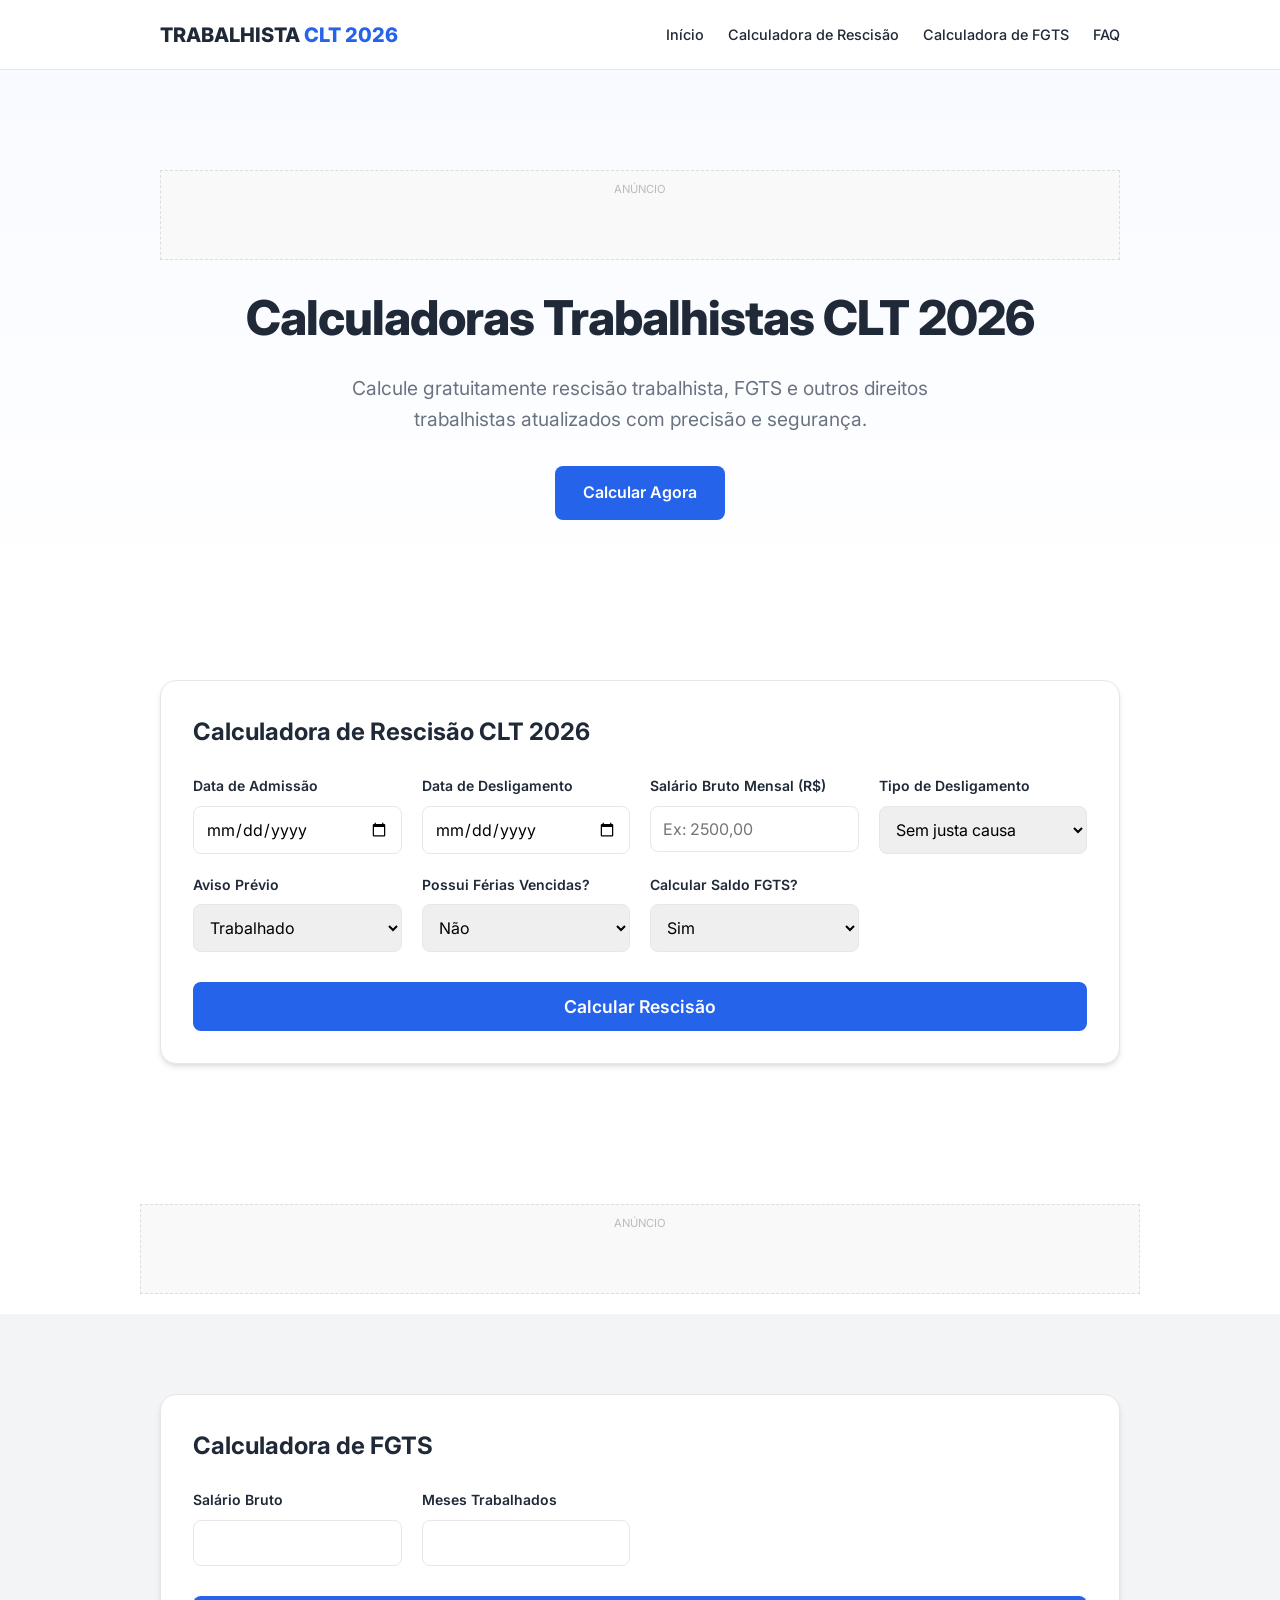
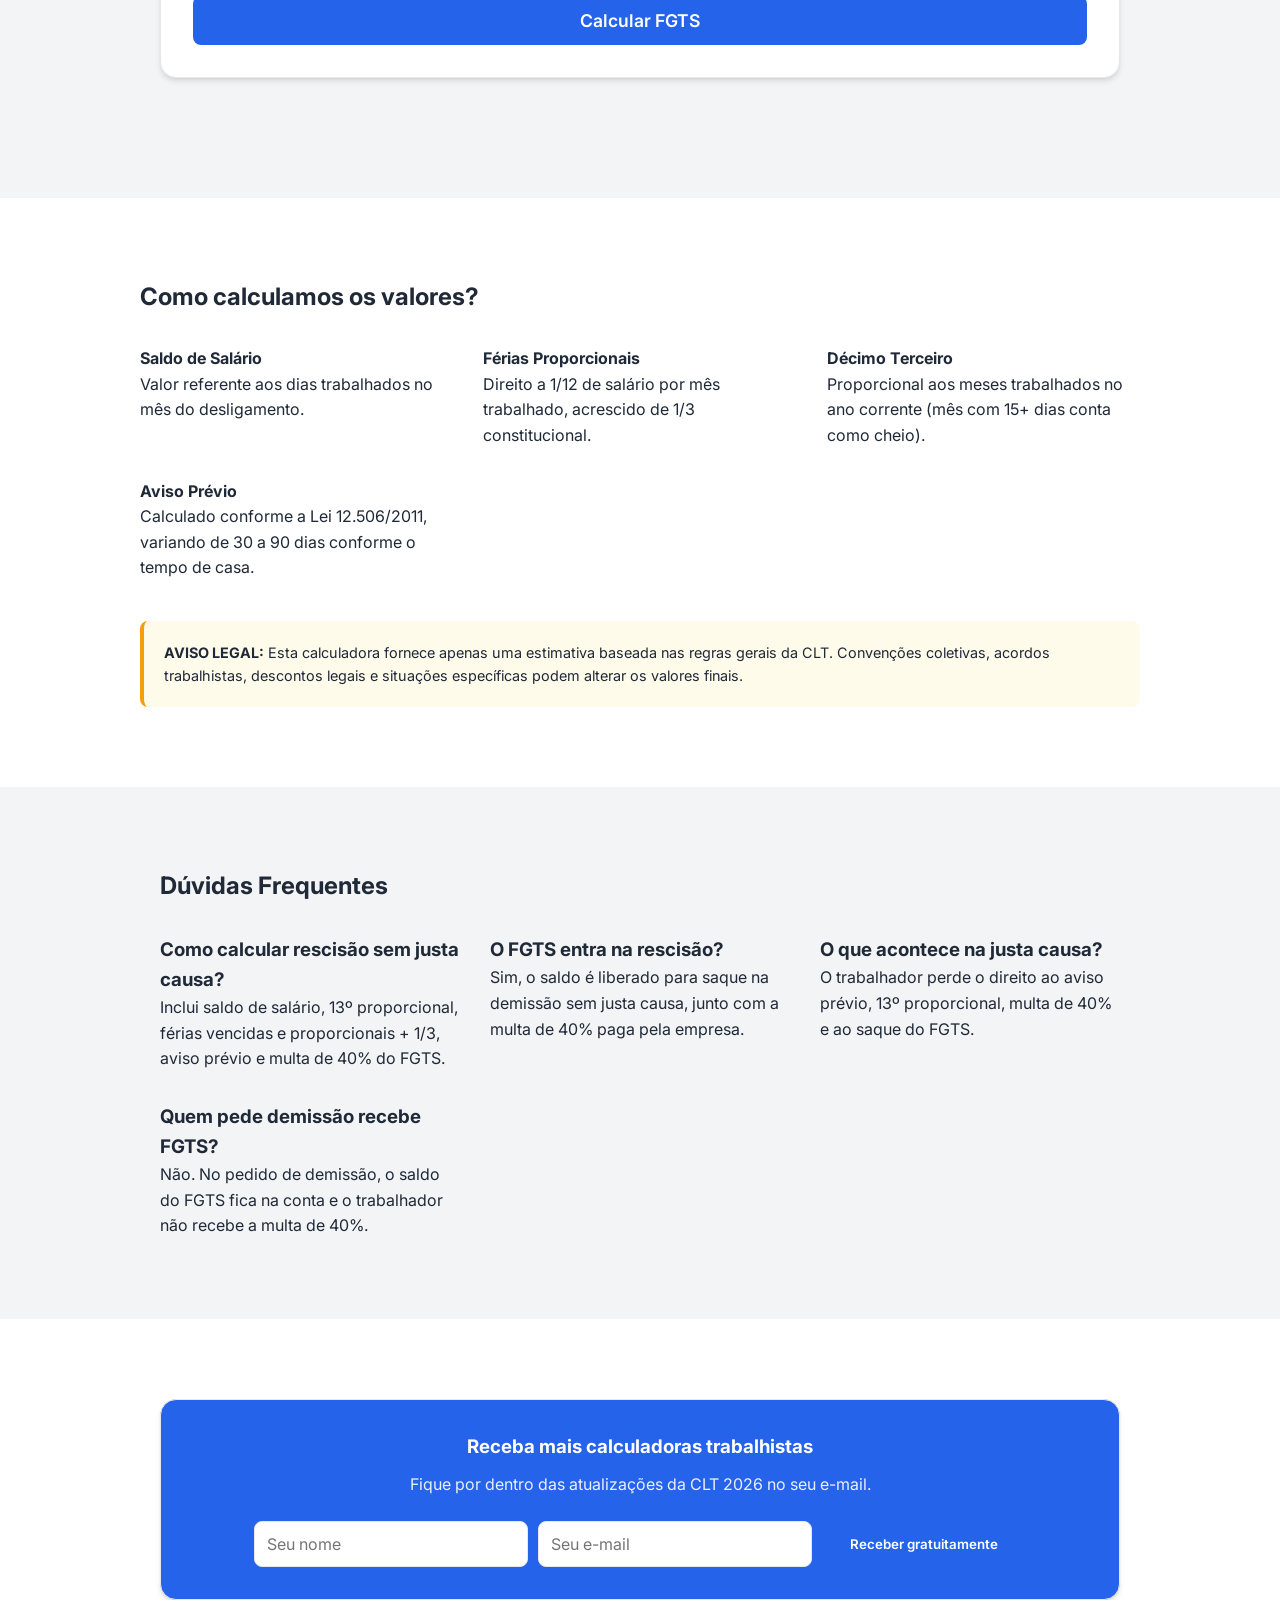
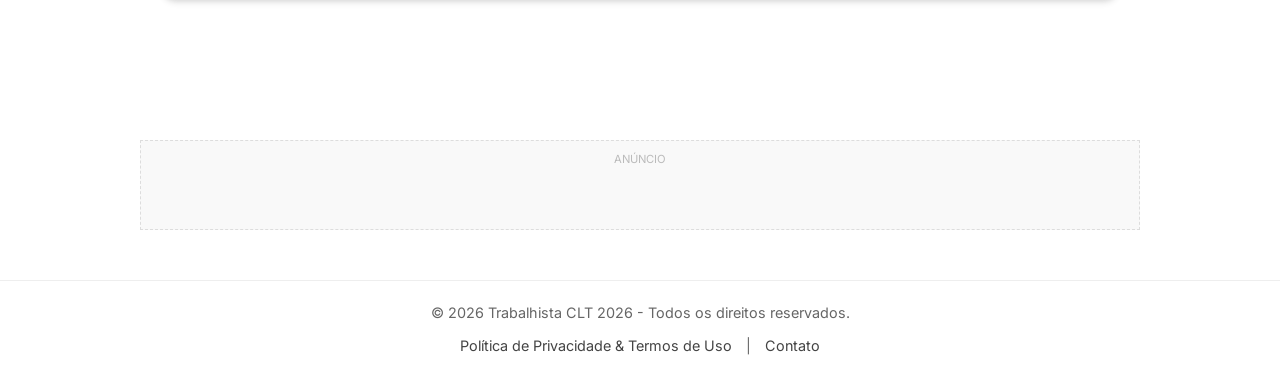
<file: index.html>
<!DOCTYPE html>
<html lang="pt-BR">
<head>
    <meta name="google-site-verification" content="yrwD27p39Jmg1L179mH3Icwig_FVe0cC53OuMnPhThA" />
    <meta charset="UTF-8">
    <meta name="viewport" content="width=device-width, initial-scale=1.0">
    <title>Calculadora de Rescisão CLT 2026 | Grátis e Atualizada</title>
    <meta name="description" content="Calcule gratuitamente sua rescisão trabalhista, FGTS, férias, décimo terceiro proporcional e multa de 40% com as regras da CLT 2026.">
    
    <!-- Open Graph / Facebook -->
    <meta property="og:type" content="website">
    <meta property="og:url" content="https://seusite.com.br/calculadora-rescisao-clt">
    <meta property="og:title" content="Calculadora de Rescisão CLT 2026 | Grátis e Atualizada">
    <meta property="og:description" content="Simulação completa de direitos trabalhistas: FGTS, Multa de 40%, Aviso Prévio e Férias.">
    <meta property="og:image" content="https://seusite.com.br/assets/og-image.png">

    <!-- Twitter -->
    <meta property="twitter:card" content="summary_large_image">
    <meta property="twitter:title" content="Calculadora de Rescisão CLT 2026">
    <meta property="twitter:description" content="Calcule seus direitos trabalhistas de forma rápida e segura.">

    <!-- Fonts -->
    <link rel="preconnect" href="https://fonts.googleapis.com">
    <link rel="preconnect" href="https://fonts.gstatic.com" crossorigin>
    <link href="https://fonts.googleapis.com/css2?family=Inter:wght@400;500;600;700&display=swap" rel="stylesheet">
    
    <link rel="stylesheet" href="styles.css">

    <!-- Schema Markup JSON-LD -->
    <script type="application/ld+json">
    {
      "@context": "https://schema.org",
      "@type": "FinancialService",
      "name": "Trabalhista CLT 2026",
      "description": "Calculadoras trabalhistas gratuitas para trabalhadores brasileiros.",
      "url": "https://seusite.com.br"
    }
    </script>
</head>
<body>

    <header class="navbar">
        <div class="container nav-content">
            <div class="logo">TRABALHISTA <span>CLT 2026</span></div>
            <nav>
                <ul class="nav-links">
                    <li><a href="#inicio">Início</a></li>
                    <li><a href="#calculadora">Calculadora de Rescisão</a></li>
                    <li><a href="#fgts">Calculadora de FGTS</a></li>
                    <li><a href="#faq">FAQ</a></li>
                </ul>
            </nav>
        </div>
    </header>

    <main>
        <!-- Hero Section -->
        <section id="inicio" class="hero">
            <div class="container">
                <div id="ad-top" class="ad-area">Anúncio</div>
                <h1>Calculadoras Trabalhistas CLT 2026</h1>
                <p>Calcule gratuitamente rescisão trabalhista, FGTS e outros direitos trabalhistas atualizados com precisão e segurança.</p>
                <a href="#calculadora" class="btn-primary">Calcular Agora</a>
            </div>
        </section>

        <!-- Calculadora de Rescisão -->
        <section id="calculadora" class="section">
            <div class="container">
                <div class="card card-main">
                    <div class="card-header">
                        <h2>Calculadora de Rescisão CLT 2026</h2>
                    </div>
                    <form id="form-rescisao" class="grid-form">
                        <div class="form-group">
                            <label for="admissao">Data de Admissão</label>
                            <input type="date" id="admissao" required>
                        </div>
                        <div class="form-group">
                            <label for="desligamento">Data de Desligamento</label>
                            <input type="date" id="desligamento" required>
                        </div>
                        <div class="form-group">
                            <label for="salario">Salário Bruto Mensal (R$)</label>
                            <input type="number" id="salario" step="0.01" placeholder="Ex: 2500,00" required>
                        </div>
                        <div class="form-group">
                            <label for="motivo">Tipo de Desligamento</label>
                            <select id="motivo">
                                <option value="sem-justa-causa">Sem justa causa</option>
                                <option value="pedido-demissao">Pedido de demissão</option>
                                <option value="termino-contrato">Término de contrato</option>
                                <option value="justa-causa">Justa causa</option>
                            </select>
                        </div>
                        <div class="form-group">
                            <label for="aviso">Aviso Prévio</label>
                            <select id="aviso">
                                <option value="trabalhado">Trabalhado</option>
                                <option value="indenizado">Indenizado</option>
                                <option value="nao-se-aplica">Não se aplica</option>
                            </select>
                        </div>
                        <div class="form-group">
                            <label for="ferias-vencidas">Possui Férias Vencidas?</label>
                            <select id="ferias-vencidas">
                                <option value="nao">Não</option>
                                <option value="sim">Sim</option>
                            </select>
                        </div>
                        <div class="form-group">
                            <label for="tem-fgts">Calcular Saldo FGTS?</label>
                            <select id="tem-fgts">
                                <option value="sim">Sim</option>
                                <option value="nao">Não</option>
                            </select>
                        </div>
                        <div class="form-btn-area">
                            <button type="submit" class="btn-calculate">Calcular Rescisão</button>
                        </div>
                    </form>
                </div>

                <!-- Painel de Resultados -->
                <div id="resultado-rescisao" class="card card-result hidden">
                    <div class="result-header">
                        <h3>Valor estimado da rescisão</h3>
                        <div class="total-value" id="res-total">R$ 0,00</div>
                    </div>
                    <div class="result-grid">
                        <div class="result-item"><span>Saldo de Salário</span><strong id="res-saldo-salario">R$ 0,00</strong></div>
                        <div class="result-item"><span>13º Proporcional</span><strong id="res-13-prop">R$ 0,00</strong></div>
                        <div class="result-item"><span>Férias Proporcionais</span><strong id="res-ferias-prop">R$ 0,00</strong></div>
                        <div class="result-item"><span>1/3 Constitucional</span><strong id="res-terco">R$ 0,00</strong></div>
                        <div class="result-item"><span>Férias Vencidas</span><strong id="res-ferias-vencidas">R$ 0,00</strong></div>
                        <div class="result-item"><span>Aviso Prévio</span><strong id="res-aviso">R$ 0,00</strong></div>
                        <div class="result-item"><span>FGTS Estimado</span><strong id="res-fgts">R$ 0,00</strong></div>
                        <div class="result-item"><span>Multa FGTS (40%)</span><strong id="res-multa">R$ 0,00</strong></div>
                    </div>
                    <div class="result-actions">
                        <button onclick="window.print()" class="btn-outline">Imprimir</button>
                        <button onclick="copiarResultado()" class="btn-outline">Copiar Resultado</button>
                        <button onclick="resetarCalculo()" class="btn-text">Refazer cálculo</button>
                    </div>
                </div>
            </div>
        </section>

        <div id="ad-middle" class="ad-area container">Anúncio</div>

        <!-- Calculadora FGTS -->
        <section id="fgts" class="section bg-light">
            <div class="container">
                <div class="card">
                    <div class="card-header">
                        <h2>Calculadora de FGTS</h2>
                    </div>
                    <form id="form-fgts" class="grid-form">
                        <div class="form-group">
                            <label>Salário Bruto</label>
                            <input type="number" id="fgts-salario" step="0.01" required>
                        </div>
                        <div class="form-group">
                            <label>Meses Trabalhados</label>
                            <input type="number" id="fgts-meses" required>
                        </div>
                        <div class="form-btn-area">
                            <button type="submit" class="btn-calculate">Calcular FGTS</button>
                        </div>
                    </form>
                    <div id="resultado-fgts" class="result-simple hidden">
                        <p>FGTS acumulado estimado:</p>
                        <h4 id="fgts-total-val">R$ 0,00</h4>
                    </div>
                </div>
            </div>
        </section>

        <!-- Explicação -->
        <section class="section container">
            <div class="content-text">
                <h2>Como calculamos os valores?</h2>
                <div class="grid-explanation">
                    <div class="exp-item">
                        <h4>Saldo de Salário</h4>
                        <p>Valor referente aos dias trabalhados no mês do desligamento.</p>
                    </div>
                    <div class="exp-item">
                        <h4>Férias Proporcionais</h4>
                        <p>Direito a 1/12 de salário por mês trabalhado, acrescido de 1/3 constitucional.</p>
                    </div>
                    <div class="exp-item">
                        <h4>Décimo Terceiro</h4>
                        <p>Proporcional aos meses trabalhados no ano corrente (mês com 15+ dias conta como cheio).</p>
                    </div>
                    <div class="exp-item">
                        <h4>Aviso Prévio</h4>
                        <p>Calculado conforme a Lei 12.506/2011, variando de 30 a 90 dias conforme o tempo de casa.</p>
                    </div>
                </div>
                <div class="warning-box">
                    <strong>AVISO LEGAL:</strong> Esta calculadora fornece apenas uma estimativa baseada nas regras gerais da CLT. Convenções coletivas, acordos trabalhistas, descontos legais e situações específicas podem alterar os valores finais.
                </div>
            </div>
        </section>

        <!-- FAQ Section -->
        <section id="faq" class="section bg-light">
            <div class="container">
                <h2 class="text-center">Dúvidas Frequentes</h2>
                <div class="faq-grid">
                    <div class="faq-item">
                        <h3>Como calcular rescisão sem justa causa?</h3>
                        <p>Inclui saldo de salário, 13º proporcional, férias vencidas e proporcionais + 1/3, aviso prévio e multa de 40% do FGTS.</p>
                    </div>
                    <div class="faq-item">
                        <h3>O FGTS entra na rescisão?</h3>
                        <p>Sim, o saldo é liberado para saque na demissão sem justa causa, junto com a multa de 40% paga pela empresa.</p>
                    </div>
                    <div class="faq-item">
                        <h3>O que acontece na justa causa?</h3>
                        <p>O trabalhador perde o direito ao aviso prévio, 13º proporcional, multa de 40% e ao saque do FGTS.</p>
                    </div>
                    <div class="faq-item">
                        <h3>Quem pede demissão recebe FGTS?</h3>
                        <p>Não. No pedido de demissão, o saldo do FGTS fica na conta e o trabalhador não recebe a multa de 40%.</p>
                    </div>
                </div>
            </div>
        </section>

        <!-- Lead Capture -->
        <section class="section">
            <div class="container">
                <div class="card lead-card">
                    <h3>Receba mais calculadoras trabalhistas</h3>
                    <p>Fique por dentro das atualizações da CLT 2026 no seu e-mail.</p>
                    <form class="form-inline">
                        <input type="text" placeholder="Seu nome" required>
                        <input type="email" placeholder="Seu e-mail" required>
                        <button type="submit" class="btn-primary">Receber gratuitamente</button>
                    </form>
                </div>
            </div>
        </section>

        <div id="ad-bottom" class="ad-area container">Anúncio</div>
    </main>

    <footer class="footer" style="margin-top: 50px; padding: 20px; text-align: center; border-top: 1px solid #eee; font-family: sans-serif; font-size: 0.9em; color: #666;">
    <div class="container">
        <p>&copy; 2026 Trabalhista CLT 2026 - Todos os direitos reservados.</p>
        <p style="margin-top: 10px;">
            <a href="privacidade.html" style="color: #444; margin: 0 10px; text-decoration: none;">Política de Privacidade & Termos de Uso</a> | 
            <a href="contato.html" style="color: #444; margin: 0 10px; text-decoration: none;">Contato</a>
        </p>
    </div>
</footer>

<script src="script.js"></script>
</body>
</html>
</file>
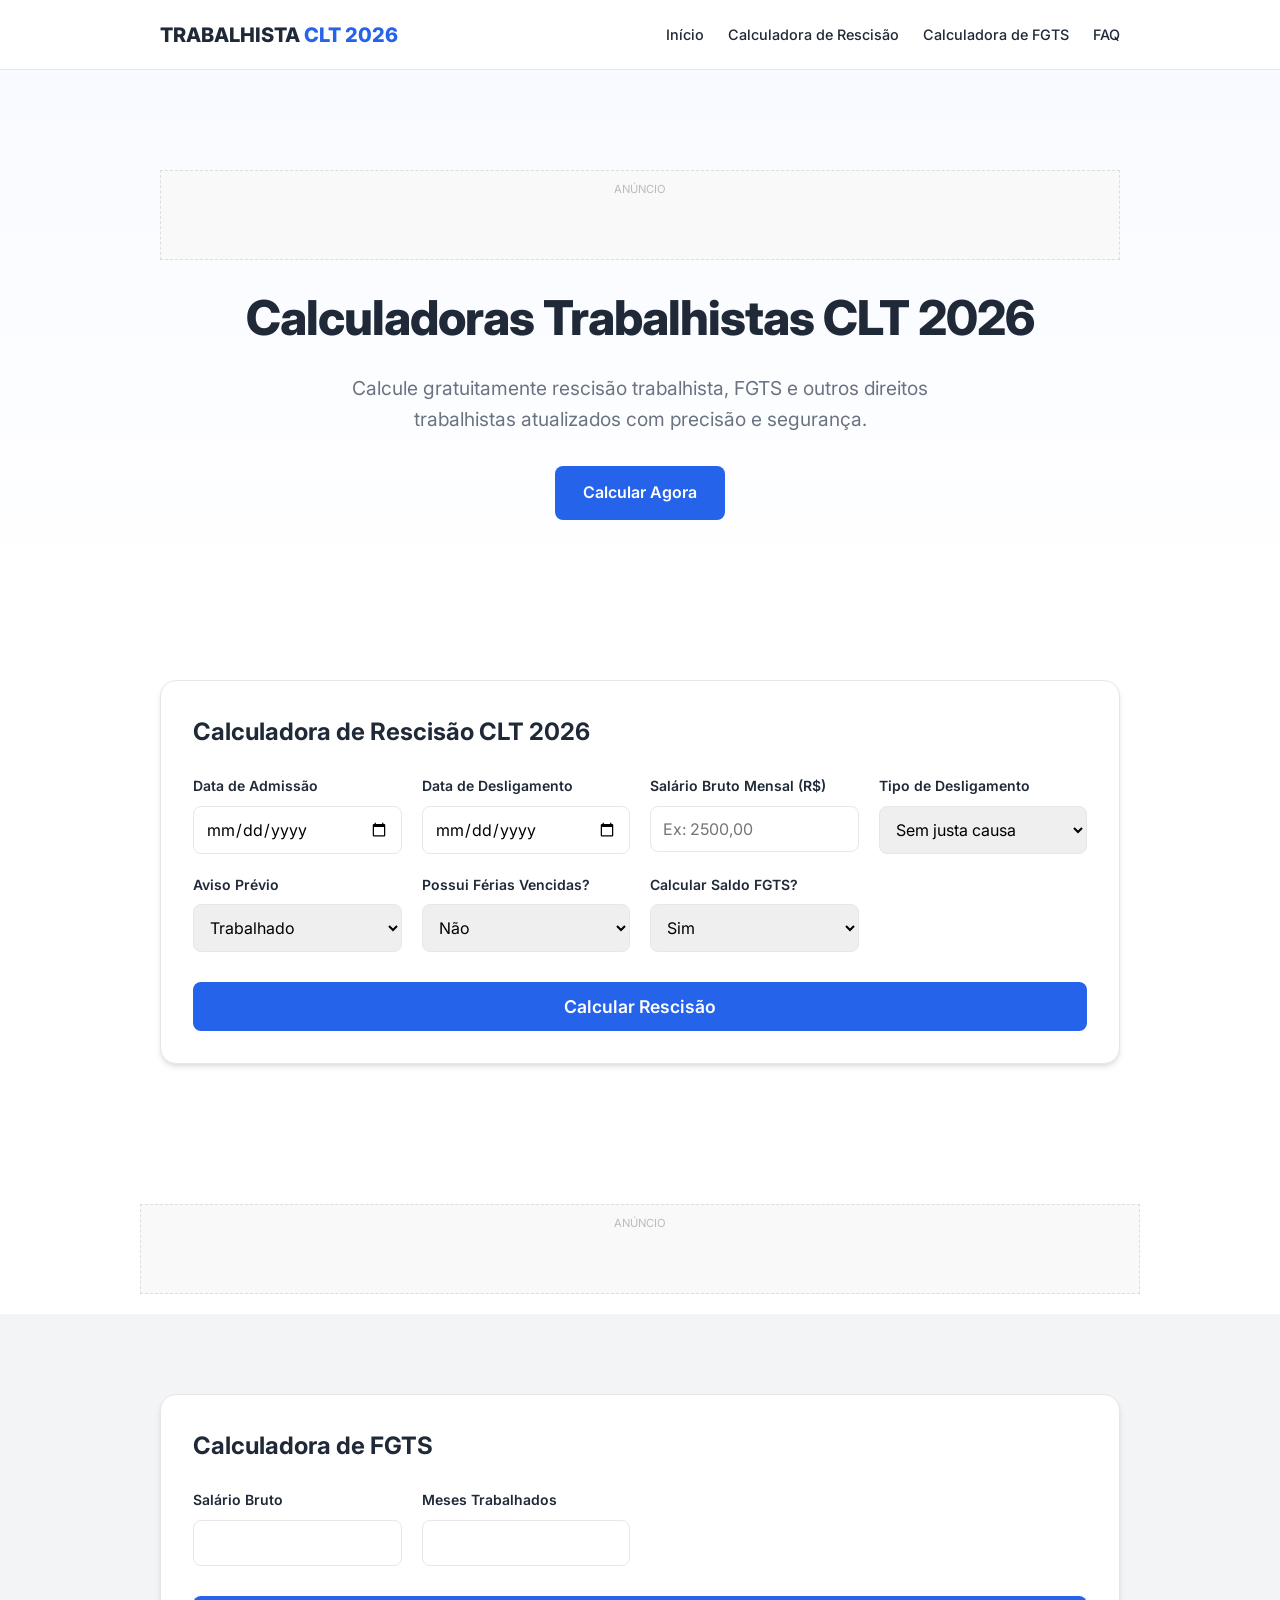
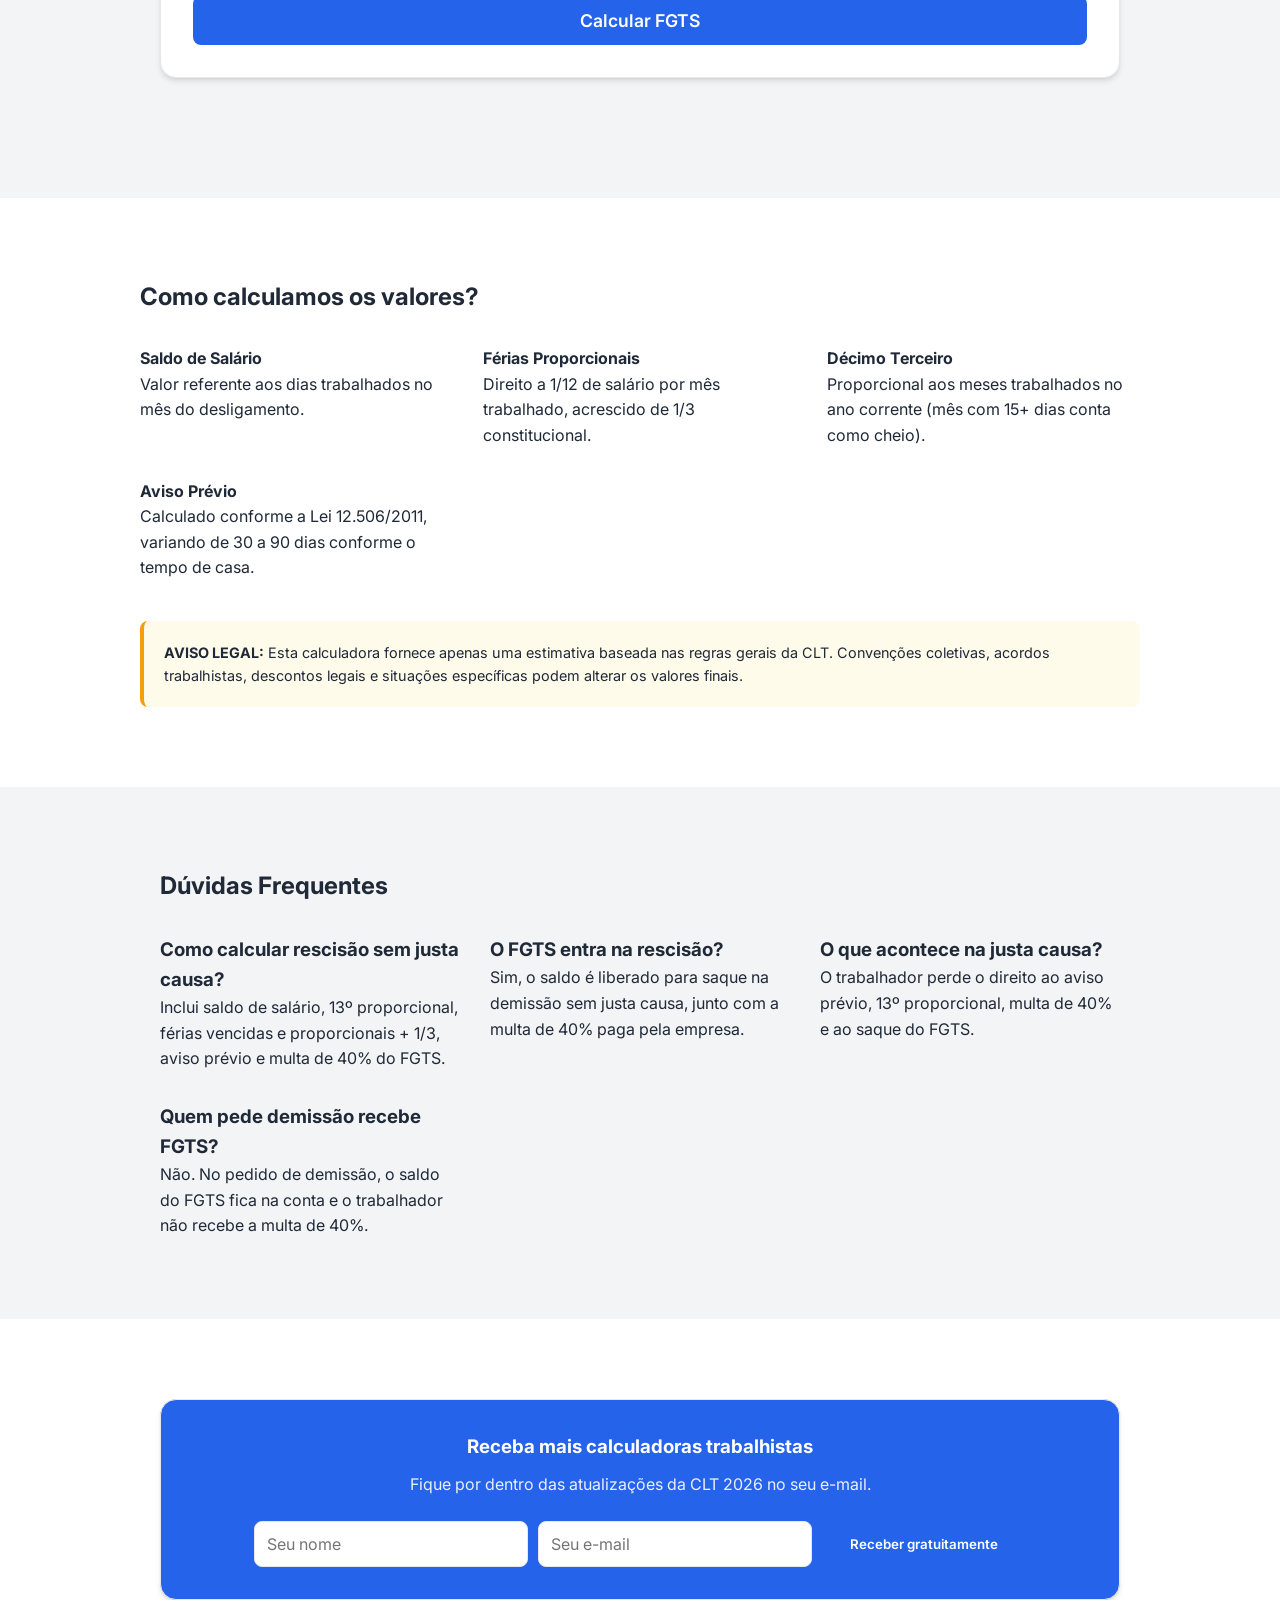
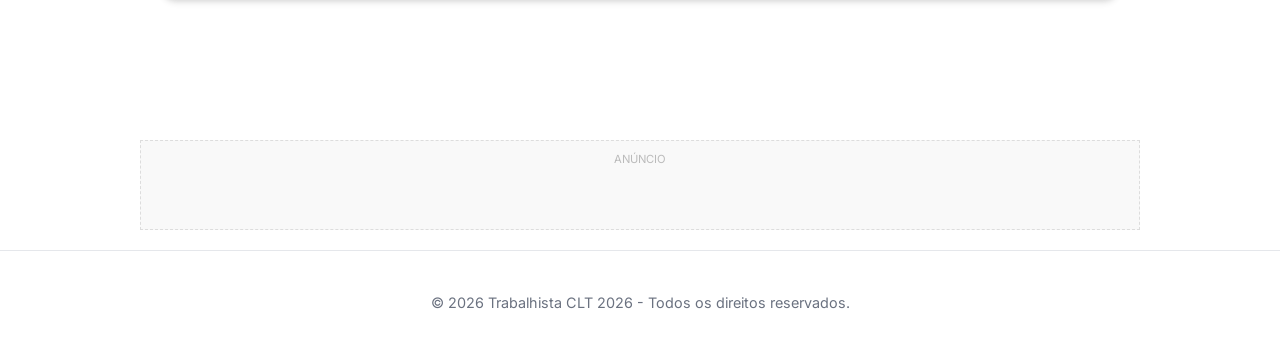
<file: ai_studio_code.html>
<!DOCTYPE html>
<html lang="pt-BR">
<head>
    <meta charset="UTF-8">
    <meta name="viewport" content="width=device-width, initial-scale=1.0">
    <title>Calculadora de Rescisão CLT 2026 | Grátis e Atualizada</title>
    <meta name="description" content="Calcule gratuitamente sua rescisão trabalhista, FGTS, férias, décimo terceiro proporcional e multa de 40% com as regras da CLT 2026.">
    
    <!-- Open Graph / Facebook -->
    <meta property="og:type" content="website">
    <meta property="og:url" content="https://seusite.com.br/calculadora-rescisao-clt">
    <meta property="og:title" content="Calculadora de Rescisão CLT 2026 | Grátis e Atualizada">
    <meta property="og:description" content="Simulação completa de direitos trabalhistas: FGTS, Multa de 40%, Aviso Prévio e Férias.">
    <meta property="og:image" content="https://seusite.com.br/assets/og-image.png">

    <!-- Twitter -->
    <meta property="twitter:card" content="summary_large_image">
    <meta property="twitter:title" content="Calculadora de Rescisão CLT 2026">
    <meta property="twitter:description" content="Calcule seus direitos trabalhistas de forma rápida e segura.">

    <!-- Fonts -->
    <link rel="preconnect" href="https://fonts.googleapis.com">
    <link rel="preconnect" href="https://fonts.gstatic.com" crossorigin>
    <link href="https://fonts.googleapis.com/css2?family=Inter:wght@400;500;600;700&display=swap" rel="stylesheet">
    
    <link rel="stylesheet" href="styles.css">

    <!-- Schema Markup JSON-LD -->
    <script type="application/ld+json">
    {
      "@context": "https://schema.org",
      "@type": "FinancialService",
      "name": "Trabalhista CLT 2026",
      "description": "Calculadoras trabalhistas gratuitas para trabalhadores brasileiros.",
      "url": "https://seusite.com.br"
    }
    </script>
</head>
<body>

    <header class="navbar">
        <div class="container nav-content">
            <div class="logo">TRABALHISTA <span>CLT 2026</span></div>
            <nav>
                <ul class="nav-links">
                    <li><a href="#inicio">Início</a></li>
                    <li><a href="#calculadora">Calculadora de Rescisão</a></li>
                    <li><a href="#fgts">Calculadora de FGTS</a></li>
                    <li><a href="#faq">FAQ</a></li>
                </ul>
            </nav>
        </div>
    </header>

    <main>
        <!-- Hero Section -->
        <section id="inicio" class="hero">
            <div class="container">
                <div id="ad-top" class="ad-area">Anúncio</div>
                <h1>Calculadoras Trabalhistas CLT 2026</h1>
                <p>Calcule gratuitamente rescisão trabalhista, FGTS e outros direitos trabalhistas atualizados com precisão e segurança.</p>
                <a href="#calculadora" class="btn-primary">Calcular Agora</a>
            </div>
        </section>

        <!-- Calculadora de Rescisão -->
        <section id="calculadora" class="section">
            <div class="container">
                <div class="card card-main">
                    <div class="card-header">
                        <h2>Calculadora de Rescisão CLT 2026</h2>
                    </div>
                    <form id="form-rescisao" class="grid-form">
                        <div class="form-group">
                            <label for="admissao">Data de Admissão</label>
                            <input type="date" id="admissao" required>
                        </div>
                        <div class="form-group">
                            <label for="desligamento">Data de Desligamento</label>
                            <input type="date" id="desligamento" required>
                        </div>
                        <div class="form-group">
                            <label for="salario">Salário Bruto Mensal (R$)</label>
                            <input type="number" id="salario" step="0.01" placeholder="Ex: 2500,00" required>
                        </div>
                        <div class="form-group">
                            <label for="motivo">Tipo de Desligamento</label>
                            <select id="motivo">
                                <option value="sem-justa-causa">Sem justa causa</option>
                                <option value="pedido-demissao">Pedido de demissão</option>
                                <option value="termino-contrato">Término de contrato</option>
                                <option value="justa-causa">Justa causa</option>
                            </select>
                        </div>
                        <div class="form-group">
                            <label for="aviso">Aviso Prévio</label>
                            <select id="aviso">
                                <option value="trabalhado">Trabalhado</option>
                                <option value="indenizado">Indenizado</option>
                                <option value="nao-se-aplica">Não se aplica</option>
                            </select>
                        </div>
                        <div class="form-group">
                            <label for="ferias-vencidas">Possui Férias Vencidas?</label>
                            <select id="ferias-vencidas">
                                <option value="nao">Não</option>
                                <option value="sim">Sim</option>
                            </select>
                        </div>
                        <div class="form-group">
                            <label for="tem-fgts">Calcular Saldo FGTS?</label>
                            <select id="tem-fgts">
                                <option value="sim">Sim</option>
                                <option value="nao">Não</option>
                            </select>
                        </div>
                        <div class="form-btn-area">
                            <button type="submit" class="btn-calculate">Calcular Rescisão</button>
                        </div>
                    </form>
                </div>

                <!-- Painel de Resultados -->
                <div id="resultado-rescisao" class="card card-result hidden">
                    <div class="result-header">
                        <h3>Valor estimado da rescisão</h3>
                        <div class="total-value" id="res-total">R$ 0,00</div>
                    </div>
                    <div class="result-grid">
                        <div class="result-item"><span>Saldo de Salário</span><strong id="res-saldo-salario">R$ 0,00</strong></div>
                        <div class="result-item"><span>13º Proporcional</span><strong id="res-13-prop">R$ 0,00</strong></div>
                        <div class="result-item"><span>Férias Proporcionais</span><strong id="res-ferias-prop">R$ 0,00</strong></div>
                        <div class="result-item"><span>1/3 Constitucional</span><strong id="res-terco">R$ 0,00</strong></div>
                        <div class="result-item"><span>Férias Vencidas</span><strong id="res-ferias-vencidas">R$ 0,00</strong></div>
                        <div class="result-item"><span>Aviso Prévio</span><strong id="res-aviso">R$ 0,00</strong></div>
                        <div class="result-item"><span>FGTS Estimado</span><strong id="res-fgts">R$ 0,00</strong></div>
                        <div class="result-item"><span>Multa FGTS (40%)</span><strong id="res-multa">R$ 0,00</strong></div>
                    </div>
                    <div class="result-actions">
                        <button onclick="window.print()" class="btn-outline">Imprimir</button>
                        <button onclick="copiarResultado()" class="btn-outline">Copiar Resultado</button>
                        <button onclick="resetarCalculo()" class="btn-text">Refazer cálculo</button>
                    </div>
                </div>
            </div>
        </section>

        <div id="ad-middle" class="ad-area container">Anúncio</div>

        <!-- Calculadora FGTS -->
        <section id="fgts" class="section bg-light">
            <div class="container">
                <div class="card">
                    <div class="card-header">
                        <h2>Calculadora de FGTS</h2>
                    </div>
                    <form id="form-fgts" class="grid-form">
                        <div class="form-group">
                            <label>Salário Bruto</label>
                            <input type="number" id="fgts-salario" step="0.01" required>
                        </div>
                        <div class="form-group">
                            <label>Meses Trabalhados</label>
                            <input type="number" id="fgts-meses" required>
                        </div>
                        <div class="form-btn-area">
                            <button type="submit" class="btn-calculate">Calcular FGTS</button>
                        </div>
                    </form>
                    <div id="resultado-fgts" class="result-simple hidden">
                        <p>FGTS acumulado estimado:</p>
                        <h4 id="fgts-total-val">R$ 0,00</h4>
                    </div>
                </div>
            </div>
        </section>

        <!-- Explicação -->
        <section class="section container">
            <div class="content-text">
                <h2>Como calculamos os valores?</h2>
                <div class="grid-explanation">
                    <div class="exp-item">
                        <h4>Saldo de Salário</h4>
                        <p>Valor referente aos dias trabalhados no mês do desligamento.</p>
                    </div>
                    <div class="exp-item">
                        <h4>Férias Proporcionais</h4>
                        <p>Direito a 1/12 de salário por mês trabalhado, acrescido de 1/3 constitucional.</p>
                    </div>
                    <div class="exp-item">
                        <h4>Décimo Terceiro</h4>
                        <p>Proporcional aos meses trabalhados no ano corrente (mês com 15+ dias conta como cheio).</p>
                    </div>
                    <div class="exp-item">
                        <h4>Aviso Prévio</h4>
                        <p>Calculado conforme a Lei 12.506/2011, variando de 30 a 90 dias conforme o tempo de casa.</p>
                    </div>
                </div>
                <div class="warning-box">
                    <strong>AVISO LEGAL:</strong> Esta calculadora fornece apenas uma estimativa baseada nas regras gerais da CLT. Convenções coletivas, acordos trabalhistas, descontos legais e situações específicas podem alterar os valores finais.
                </div>
            </div>
        </section>

        <!-- FAQ Section -->
        <section id="faq" class="section bg-light">
            <div class="container">
                <h2 class="text-center">Dúvidas Frequentes</h2>
                <div class="faq-grid">
                    <div class="faq-item">
                        <h3>Como calcular rescisão sem justa causa?</h3>
                        <p>Inclui saldo de salário, 13º proporcional, férias vencidas e proporcionais + 1/3, aviso prévio e multa de 40% do FGTS.</p>
                    </div>
                    <div class="faq-item">
                        <h3>O FGTS entra na rescisão?</h3>
                        <p>Sim, o saldo é liberado para saque na demissão sem justa causa, junto com a multa de 40% paga pela empresa.</p>
                    </div>
                    <div class="faq-item">
                        <h3>O que acontece na justa causa?</h3>
                        <p>O trabalhador perde o direito ao aviso prévio, 13º proporcional, multa de 40% e ao saque do FGTS.</p>
                    </div>
                    <div class="faq-item">
                        <h3>Quem pede demissão recebe FGTS?</h3>
                        <p>Não. No pedido de demissão, o saldo do FGTS fica na conta e o trabalhador não recebe a multa de 40%.</p>
                    </div>
                </div>
            </div>
        </section>

        <!-- Lead Capture -->
        <section class="section">
            <div class="container">
                <div class="card lead-card">
                    <h3>Receba mais calculadoras trabalhistas</h3>
                    <p>Fique por dentro das atualizações da CLT 2026 no seu e-mail.</p>
                    <form class="form-inline">
                        <input type="text" placeholder="Seu nome" required>
                        <input type="email" placeholder="Seu e-mail" required>
                        <button type="submit" class="btn-primary">Receber gratuitamente</button>
                    </form>
                </div>
            </div>
        </section>

        <div id="ad-bottom" class="ad-area container">Anúncio</div>
    </main>

    <footer class="footer">
        <div class="container">
            <p>&copy; 2026 Trabalhista CLT 2026 - Todos os direitos reservados.</p>
        </div>
    </footer>

    <script src="script.js"></script>
</body>
</html>
</file>
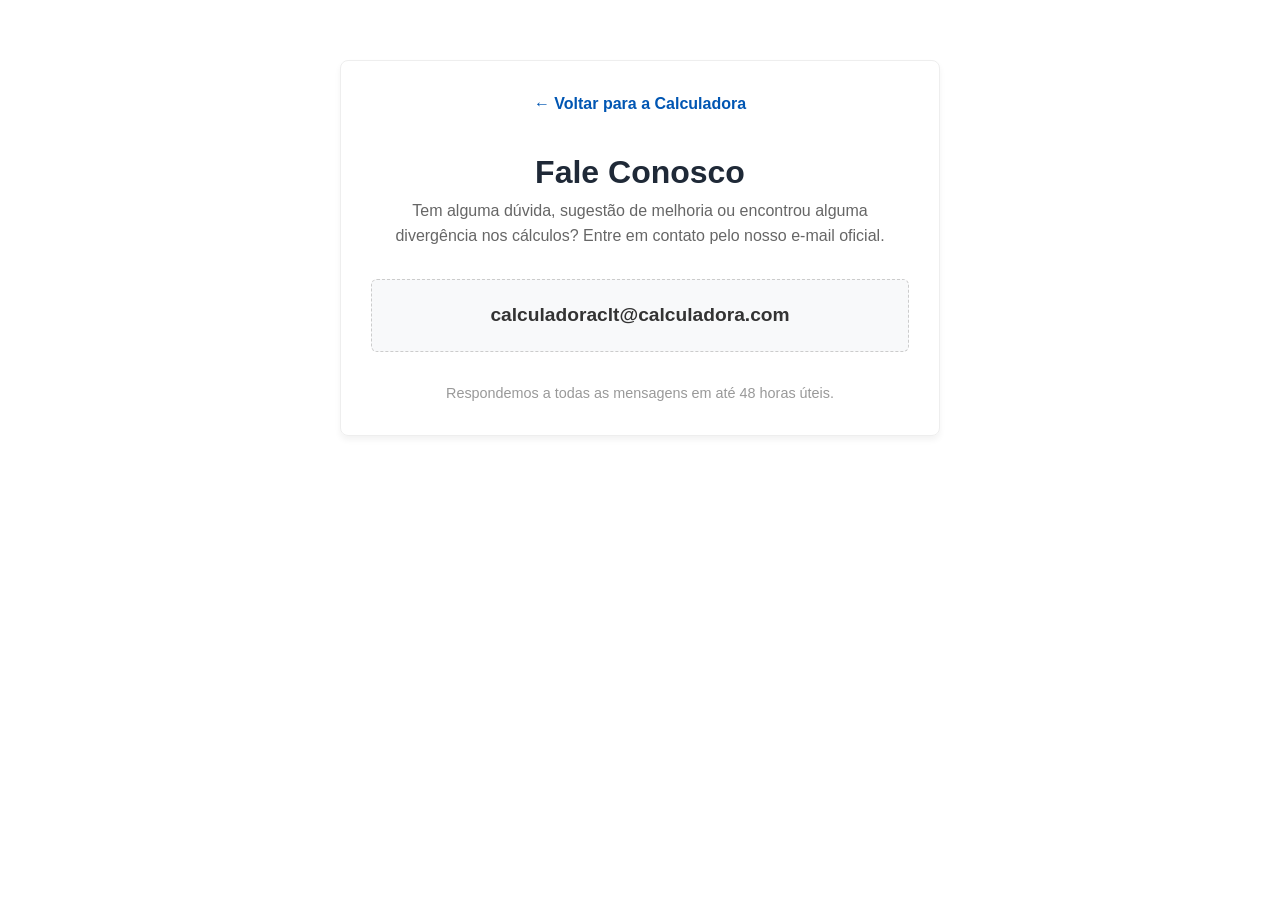
<file: contato.html>
<!DOCTYPE html>
<html lang="pt-BR">
<head>
    <meta charset="UTF-8">
    <meta name="viewport" content="width=device-width, initial-scale=1.0">
    <title>Contato - Trabalhista CLT</title>
    <link rel="stylesheet" href="styles.css">
</head>
<body>
    <div style="max-width: 600px; margin: 60px auto; padding: 30px; font-family: sans-serif; text-align: center; border: 1px solid #eee; border-radius: 8px; box-shadow: 0 4px 6px rgba(0,0,0,0.05);">
        <a href="index.html" style="color: #0056b3; text-decoration: none; font-weight: bold; display: block; margin-bottom: 30px;">← Voltar para a Calculadora</a>
        
        <h1>Fale Conosco</h1>
        <p style="color: #666; margin-bottom: 30px;">Tem alguma dúvida, sugestão de melhoria ou encontrou alguma divergência nos cálculos? Entre em contato pelo nosso e-mail oficial.</p>
        
        <div style="background: #f8f9fa; padding: 20px; border-radius: 6px; font-size: 1.2em; font-weight: bold; color: #333; border: 1px dashed #ccc;">
            calculadoraclt@calculadora.com
        </div>
        
        <p style="margin-top: 30px; font-size: 0.9em; color: #999;">Respondemos a todas as mensagens em até 48 horas úteis.</p>
    </div>
</body>
</html>
</file>
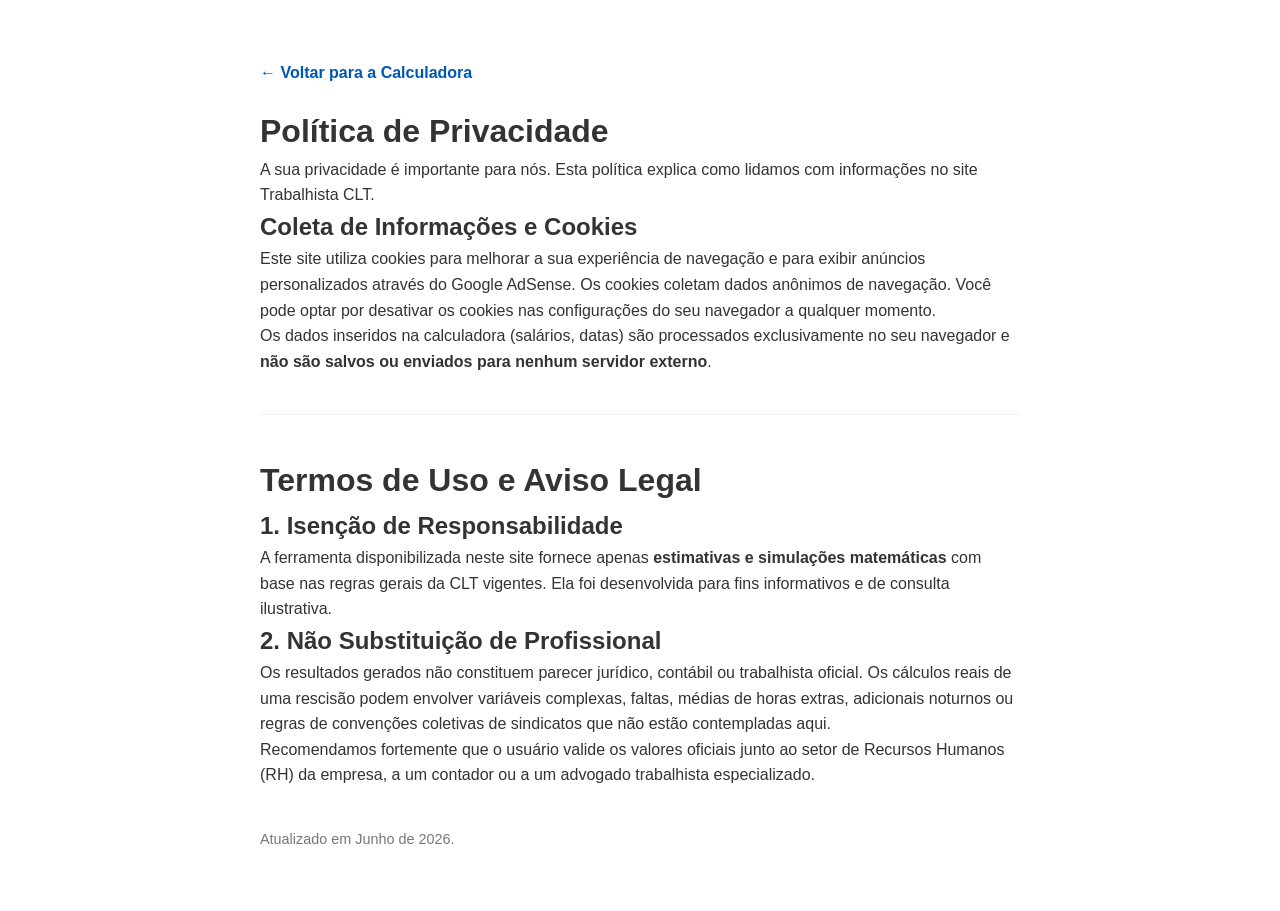
<file: privacidade.html>
<!DOCTYPE html>
<html lang="pt-BR">
<head>
    <meta charset="UTF-8">
    <meta name="viewport" content="width=device-width, initial-scale=1.0">
    <title>Política de Privacidade e Termos de Uso - Trabalhista CLT</title>
    <link rel="stylesheet" href="styles.css">
</head>
<body>
    <div style="max-width: 800px; margin: 40px auto; padding: 20px; font-family: sans-serif; line-height: 1.6; color: #333;">
        <a href="index.html" style="color: #0056b3; text-decoration: none; font-weight: bold;">← Voltar para a Calculadora</a>
        
        <h1 style="margin-top: 20px;">Política de Privacidade</h1>
        <p>A sua privacidade é importante para nós. Esta política explica como lidamos com informações no site Trabalhista CLT.</p>
        <h2>Coleta de Informações e Cookies</h2>
        <p>Este site utiliza cookies para melhorar a sua experiência de navegação e para exibir anúncios personalizados através do Google AdSense. Os cookies coletam dados anônimos de navegação. Você pode optar por desativar os cookies nas configurações do seu navegador a qualquer momento.</p>
        <p>Os dados inseridos na calculadora (salários, datas) são processados exclusivamente no seu navegador e <strong>não são salvos ou enviados para nenhum servidor externo</strong>.</p>

        <hr style="margin: 40px 0; border: 0; border-top: 1px solid #eee;">

        <h1>Termos de Uso e Aviso Legal</h1>
        <h2>1. Isenção de Responsabilidade</h2>
        <p>A ferramenta disponibilizada neste site fornece apenas <strong>estimativas e simulações matemáticas</strong> com base nas regras gerais da CLT vigentes. Ela foi desenvolvida para fins informativos e de consulta ilustrativa.</p>
        <h2>2. Não Substituição de Profissional</h2>
        <p>Os resultados gerados não constituem parecer jurídico, contábil ou trabalhista oficial. Os cálculos reais de uma rescisão podem envolver variáveis complexas, faltas, médias de horas extras, adicionais noturnos ou regras de convenções coletivas de sindicatos que não estão contempladas aqui.</p>
        <p>Recomendamos fortemente que o usuário valide os valores oficiais junto ao setor de Recursos Humanos (RH) da empresa, a um contador ou a um advogado trabalhista especializado.</p>
        
        <p style="margin-top: 40px; font-size: 0.9em; color: #777;">Atualizado em Junho de 2026.</p>
    </div>
</body>
</html>
</file>
<file: styles.css>
:root {
    --primary: #2563EB;
    --primary-hover: #1D4ED8;
    --bg-light: #F3F4F6;
    --white: #FFFFFF;
    --text-dark: #1F2937;
    --text-muted: #6B7280;
    --border: #E5E7EB;
    --shadow: 0 4px 6px -1px rgba(0, 0, 0, 0.1), 0 2px 4px -1px rgba(0, 0, 0, 0.06);
    --shadow-lg: 0 10px 15px -3px rgba(0, 0, 0, 0.1);
}

* {
    margin: 0;
    padding: 0;
    box-sizing: border-box;
    font-family: 'Inter', sans-serif;
}

body {
    background-color: var(--white);
    color: var(--text-dark);
    line-height: 1.6;
    scroll-behavior: smooth;
}

.container {
    max-width: 1000px;
    margin: 0 auto;
    padding: 0 20px;
}

/* Navbar */
.navbar {
    height: 70px;
    display: flex;
    align-items: center;
    border-bottom: 1px solid var(--border);
    position: sticky;
    top: 0;
    background: rgba(255, 255, 255, 0.95);
    z-index: 100;
    backdrop-filter: blur(5px);
}

.nav-content {
    display: flex;
    justify-content: space-between;
    align-items: center;
    width: 100%;
}

.logo {
    font-weight: 800;
    font-size: 1.25rem;
    color: var(--text-dark);
}

.logo span {
    color: var(--primary);
}

.nav-links {
    display: flex;
    list-style: none;
    gap: 24px;
}

.nav-links a {
    text-decoration: none;
    color: var(--text-dark);
    font-weight: 500;
    font-size: 0.9rem;
    transition: color 0.2s;
}

.nav-links a:hover {
    color: var(--primary);
}

/* Hero */
.hero {
    padding: 80px 0;
    text-align: center;
    background: linear-gradient(to bottom, #f8faff, var(--white));
}

.hero h1 {
    font-size: 3rem;
    font-weight: 800;
    margin-bottom: 16px;
    letter-spacing: -1px;
}

.hero p {
    font-size: 1.2rem;
    color: var(--text-muted);
    max-width: 600px;
    margin: 0 auto 32px;
}

/* Cards */
.card {
    background: var(--white);
    border-radius: 16px;
    padding: 32px;
    border: 1px solid var(--border);
    box-shadow: var(--shadow);
    margin-bottom: 40px;
}

.card-header h2 {
    margin-bottom: 24px;
    font-size: 1.5rem;
    color: var(--text-dark);
}

.bg-light {
    background-color: var(--bg-light);
}

.section {
    padding: 80px 0;
}

/* Forms */
.grid-form {
    display: grid;
    grid-template-columns: repeat(auto-fit, minmax(200px, 1fr));
    gap: 20px;
}

.form-group {
    display: flex;
    flex-direction: column;
    gap: 8px;
}

.form-group label {
    font-size: 0.875rem;
    font-weight: 600;
    color: var(--text-dark);
}

input, select {
    padding: 12px;
    border-radius: 8px;
    border: 1px solid var(--border);
    font-size: 1rem;
    outline: none;
    transition: border-color 0.2s;
}

input:focus, select:focus {
    border-color: var(--primary);
}

.form-btn-area {
    grid-column: 1 / -1;
    margin-top: 10px;
}

/* Buttons */
.btn-primary, .btn-calculate {
    background: var(--primary);
    color: var(--white);
    padding: 14px 28px;
    border-radius: 8px;
    text-decoration: none;
    font-weight: 600;
    border: none;
    cursor: pointer;
    transition: background 0.2s;
    display: inline-block;
}

.btn-calculate {
    width: 100%;
    font-size: 1.1rem;
}

.btn-primary:hover, .btn-calculate:hover {
    background: var(--primary-hover);
}

.btn-outline {
    border: 1px solid var(--border);
    background: var(--white);
    padding: 10px 20px;
    border-radius: 8px;
    cursor: pointer;
    font-weight: 500;
}

.btn-text {
    background: none;
    border: none;
    color: var(--text-muted);
    cursor: pointer;
    text-decoration: underline;
}

/* Results */
.card-result {
    border-left: 6px solid var(--primary);
}

.result-header {
    text-align: center;
    margin-bottom: 30px;
    padding-bottom: 20px;
    border-bottom: 1px dashed var(--border);
}

.total-value {
    font-size: 2.5rem;
    font-weight: 800;
    color: var(--primary);
}

.result-grid {
    display: grid;
    grid-template-columns: 1fr 1fr;
    gap: 16px;
    margin-bottom: 30px;
}

.result-item {
    display: flex;
    justify-content: space-between;
    padding: 8px 0;
    border-bottom: 1px solid #f9f9f9;
}

.result-item span { color: var(--text-muted); }

.result-actions {
    display: flex;
    gap: 12px;
    justify-content: center;
    align-items: center;
}

.hidden { display: none; }

/* FAQ & Content */
.grid-explanation, .faq-grid {
    display: grid;
    grid-template-columns: repeat(auto-fit, minmax(300px, 1fr));
    gap: 30px;
    margin-top: 30px;
}

.warning-box {
    margin-top: 40px;
    background: #FFFBEB;
    border-left: 4px solid #F59E0B;
    padding: 20px;
    border-radius: 8px;
    font-size: 0.9rem;
}

.lead-card {
    background: var(--primary);
    color: var(--white);
    text-align: center;
}

.lead-card h3 { margin-bottom: 10px; }
.lead-card p { opacity: 0.9; margin-bottom: 24px; }

.form-inline {
    display: flex;
    gap: 10px;
    justify-content: center;
    flex-wrap: wrap;
}

/* Ads Area */
.ad-area {
    background: #f9f9f9;
    border: 1px dashed #ddd;
    margin: 20px auto;
    padding: 10px;
    text-align: center;
    color: #bbb;
    font-size: 0.7rem;
    text-transform: uppercase;
    min-height: 90px;
}

.footer {
    padding: 40px 0;
    text-align: center;
    border-top: 1px solid var(--border);
    color: var(--text-muted);
    font-size: 0.9rem;
}

@media (max-width: 768px) {
    .nav-links { display: none; }
    .hero h1 { font-size: 2rem; }
    .result-grid { grid-template-columns: 1fr; }
    .form-inline input { width: 100%; }
}
</file>
